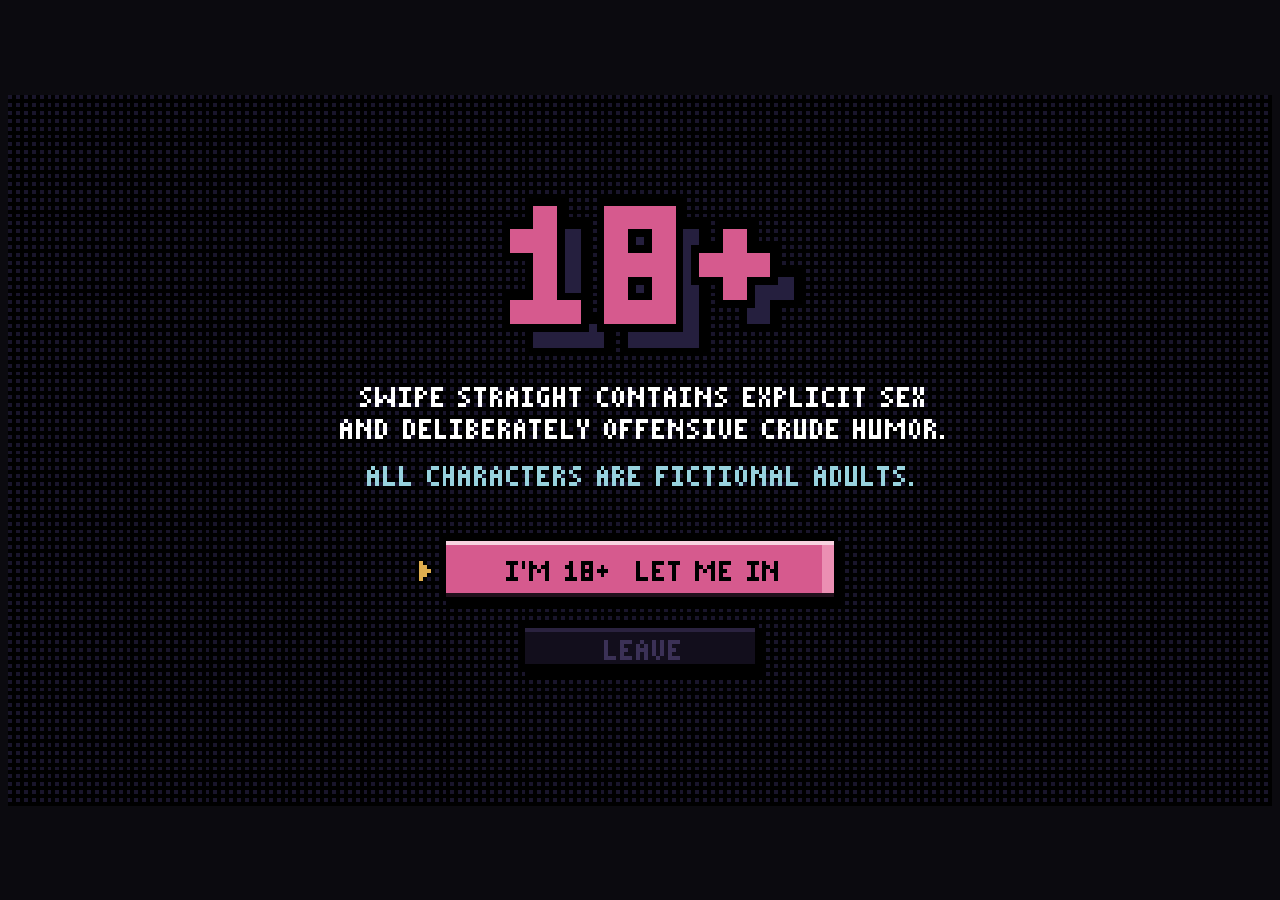
<file: index.html>
<!doctype html>
<html lang="en">
<head>
  <meta charset="utf-8">
  <meta name="viewport" content="width=device-width, initial-scale=1">
  <title>Swipe Straight</title>
  <link rel="preconnect" href="https://fonts.googleapis.com">
  <link href="https://fonts.googleapis.com/css2?family=Silkscreen&display=swap" rel="stylesheet">
  <link rel="stylesheet" href="style.css">
</head>
<body>
  <div id="stage">
    <canvas id="screen" width="320" height="180"></canvas>
    <div id="toolbar"></div>
    <div id="panel" class="hidden"></div>
  </div>
  <script src="src/core.js"></script>
  <script src="src/palette.js"></script>
  <script src="src/render.js"></script>
  <script src="src/uikit.js"></script>
  <script src="src/room.js"></script>
  <script src="src/physics.js"></script>
  <script src="src/rig.js"></script>
  <script src="src/body.js"></script>
  <script src="src/positions.js"></script>
  <script src="src/fx.js"></script>
  <script src="src/director.js"></script>
  <script src="src/audio.js"></script>
  <script src="src/ui.js"></script>
  <script src="src/scenes.js"></script>
  <script src="src/story.js"></script>
  <script src="src/props.js"></script>
  <script src="src/phone.js"></script>
  <script src="src/roomscene.js"></script>
  <script src="src/main.js"></script>
</body>
</html>
</file>
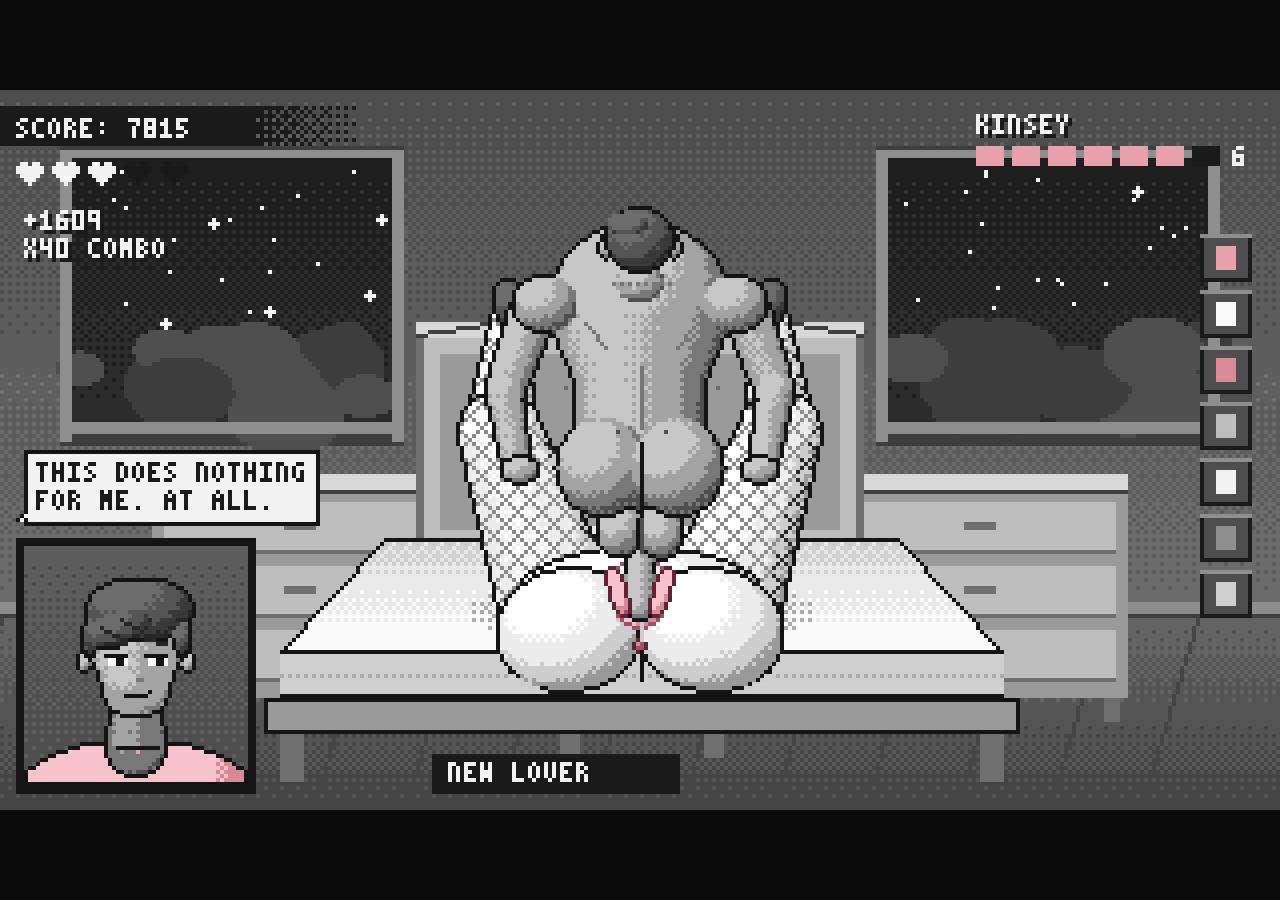
<file: drafts/scene.html>
<!doctype html>
<html>
<head>
<meta charset="utf-8">
<title>Bedroom Draft</title>
<style>
  html,body{margin:0;background:#0b0b0b;height:100%;display:flex;align-items:center;justify-content:center}
  canvas{image-rendering:pixelated;image-rendering:crisp-edges;width:min(100vw,177.7vh);height:auto}
</style>
</head>
<body>
<canvas id="c" width="320" height="180"></canvas>
<script>
// ============================================================================
//  Procedural pixel renderer — draft 1
//  Everything is drawn from primitives (ellipses + tapered capsules) into a
//  320x180 buffer, shaded with a fake-3D normal, quantised to palette ramps
//  with 4x4 Bayer dithering, then outlined where shapes overlap.
// ============================================================================
const W = 320, H = 180;
const cv = document.getElementById('c');
const ctx = cv.getContext('2d');
const img = ctx.createImageData(W, H);

// ---------------------------------------------------------------- palettes --
const BASE = {
  ink:'#141414', outlineSoft:'#3a3a3a',
  wall0:'#4e4e4e', wall1:'#5d5d5d', wall2:'#6b6b6b', trim:'#8e8e8e', trimD:'#3f3f3f',
  floor0:'#454545', floor1:'#555555', floor2:'#636363',
  night0:'#1e1e1e', night1:'#2c2c2c', cloud0:'#3d3d3d', cloud1:'#4f4f4f', star:'#f2f2f2',
  wood0:'#6f6f6f', wood1:'#9a9a9a', wood2:'#bdbdbd', wood3:'#d8d8d8',
  sheet0:'#a9a9a9', sheet1:'#cfcfcf', sheet2:'#e9e9e9', sheet3:'#fafafa',
  her0:'#9a9a9a', her1:'#cdcdcd', her2:'#ececec', her3:'#ffffff',
  his0:'#4f4f4f', his1:'#787878', his2:'#a3a3a3', his3:'#c6c6c6',
  hair0:'#262626', hair1:'#3a3a3a', hair2:'#555555', hair3:'#6c6c6c',
  pk0:'#5e2533', pk1:'#a14f61', pk2:'#d9899a', pk3:'#f6c3cd',
  net:'#2a2a2a', netc:'#8a8a8a', ui:'#f2f2f2', uiD:'#1a1a1a', heart:'#f2f2f2', heartPk:'#e8a0ae',
  sweat:'#ffffff',
};
const COLOR16 = Object.assign({}, BASE, {
  ink:'#1b1020',
  wall0:'#3b2f55', wall1:'#4a3b6a', wall2:'#58487d', trim:'#8b78b0', trimD:'#2a2140',
  floor0:'#3a2a3f', floor1:'#4c3650', floor2:'#5d4262',
  night0:'#0f1530', night1:'#1a2448', cloud0:'#2b3566', cloud1:'#3d4a85', star:'#fff6c8',
  wood0:'#5b3a2e', wood1:'#875640', wood2:'#b07a55', wood3:'#d4a27a',
  sheet0:'#8f93b8', sheet1:'#b9bddb', sheet2:'#dcdff2', sheet3:'#f5f6ff',
  her0:'#b36d5e', her1:'#e3a184', her2:'#f6c9a8', her3:'#ffe8d4',
  his0:'#6a3f2c', his1:'#9a6043', his2:'#c48a63', his3:'#e1ae84',
  hair0:'#2a1a14', hair1:'#45291d', hair2:'#64402c', hair3:'#875a3c',
  pk0:'#6b1f35', pk1:'#b8405f', pk2:'#ea7b93', pk3:'#ffbccb',
  net:'#1b1020', netc:'#a8775f', heart:'#ff5c86', heartPk:'#ff9ab4',
});
function derive(base, stops){ // map every colour by luminance onto a short ramp
  const out = {};
  const ramp = stops.map(h=>[parseInt(h.slice(1,3),16),parseInt(h.slice(3,5),16),parseInt(h.slice(5,7),16)]);
  for (const k in base){
    const h = base[k];
    const r=parseInt(h.slice(1,3),16), g=parseInt(h.slice(3,5),16), b=parseInt(h.slice(5,7),16);
    const L = (0.3*r+0.59*g+0.11*b)/255;
    const f = Math.min(ramp.length-1, Math.round(L*(ramp.length-1)));
    out[k] = '#'+ramp[f].map(v=>v.toString(16).padStart(2,'0')).join('');
  }
  return out;
}
const PALETTES = {
  gray: BASE,
  color: COLOR16,
  gameboy: derive(BASE, ['#0f380f','#306230','#8bac0f','#9bbc0f']),
  sepia: derive(BASE, ['#1d140e','#3e2c1f','#6b4c33','#9a7552','#c6a27a','#ecd3ad','#fff4dd']),
};
// gameboy pink accents become the lightest green otherwise everything's mud
let PAL = BASE, RGB = {};
function setPalette(name){
  PAL = PALETTES[name] || BASE;
  RGB = {};
  for (const k in PAL){ const h=PAL[k]; RGB[k]=[parseInt(h.slice(1,3),16),parseInt(h.slice(3,5),16),parseInt(h.slice(5,7),16)]; }
}

// ---------------------------------------------------------------- buffers ---
const colBuf = new Array(W*H).fill('ink');
const sid = new Int32Array(W*H);
const zb  = new Float32Array(W*H);
const shd = new Float32Array(W*H);
const BAYER = [0,8,2,10,12,4,14,6,3,11,1,9,15,7,13,5].map(v=>(v+0.5)/16);
const bay = (x,y)=>BAYER[(y&3)*4+(x&3)];

function px(x,y,k){ x|=0; y|=0; if(x>=0&&y>=0&&x<W&&y<H) colBuf[y*W+x]=k; }
function rect(x,y,w,h,k){ for(let j=y;j<y+h;j++) for(let i=x;i<x+w;i++) px(i,j,k); }
function ditherRect(x,y,w,h,k1,k2,amt){ // amt 0..1 of k2
  for(let j=y;j<y+h;j++) for(let i=x;i<x+w;i++) px(i,j, bay(i,j)<amt?k2:k1);
}
function vGrad(x,y,w,h,keys){ // vertical dithered gradient through keys
  for(let j=0;j<h;j++){ const f=j/(h-1)*(keys.length-1);
    for(let i=0;i<w;i++){ const lv=Math.min(keys.length-1, Math.floor(f+bay(x+i,y+j))); px(x+i,y+j,keys[lv]); } }
}
function line(x0,y0,x1,y1,k){ x0|=0;y0|=0;x1|=0;y1|=0;
  const dx=Math.abs(x1-x0), dy=-Math.abs(y1-y0), sx=x0<x1?1:-1, sy=y0<y1?1:-1; let e=dx+dy;
  for(;;){ px(x0,y0,k); if(x0===x1&&y0===y1)break; const e2=2*e; if(e2>=dy){e+=dy;x0+=sx;} if(e2<=dx){e+=dx;y0+=sy;} } }
function fillEllipseFlat(cx,cy,rx,ry,k){ for(let y=Math.floor(cy-ry);y<=cy+ry;y++) for(let x=Math.floor(cx-rx);x<=cx+rx;x++){ const u=(x+.5-cx)/rx,v=(y+.5-cy)/ry; if(u*u+v*v<=1)px(x,y,k);} }

// ------------------------------------------------------ shaded shape pass ---
const L = (()=>{ const v=[-0.35,-0.55,0.76]; const m=Math.hypot(...v); return v.map(a=>a/m); })();
let shapes = [];
function ell(o){ shapes.push(Object.assign({t:'e',rot:0},o)); }
function cap(o){ shapes.push(Object.assign({t:'c'},o)); }

function rasterShapes(){
  sid.fill(-1); zb.fill(-1e9);
  shapes.forEach((s,i)=>{
    let x0,x1,y0,y1;
    if(s.t==='e'){ const R=Math.max(s.rx,s.ry); x0=s.cx-R;x1=s.cx+R;y0=s.cy-R;y1=s.cy+R; }
    else { x0=Math.min(s.x1-s.r1,s.x2-s.r2); x1=Math.max(s.x1+s.r1,s.x2+s.r2); y0=Math.min(s.y1-s.r1,s.y2-s.r2); y1=Math.max(s.y1+s.r1,s.y2+s.r2); }
    x0=Math.max(0,Math.floor(x0)); y0=Math.max(0,Math.floor(y0)); x1=Math.min(W-1,Math.ceil(x1)); y1=Math.min(H-1,Math.ceil(y1));
    const c=Math.cos(-s.rot||0), sn=Math.sin(-s.rot||0);
    for(let y=y0;y<=y1;y++) for(let x=x0;x<=x1;x++){
      if(s.clip && (x<s.clip[0]||y<s.clip[1]||x>=s.clip[2]||y>=s.clip[3])) continue;
      const px_=x+.5, py_=y+.5; let nx,ny,d2;
      if(s.t==='e'){
        const dx=px_-s.cx, dy=py_-s.cy; const lx=dx*c-dy*sn, ly=dx*sn+dy*c;
        const u=lx/s.rx, v=ly/s.ry; d2=u*u+v*v; if(d2>1)continue;
        // rotate normal back to screen
        nx=u*Math.cos(s.rot||0)-v*Math.sin(s.rot||0); ny=u*Math.sin(s.rot||0)+v*Math.cos(s.rot||0);
      } else {
        const ax=s.x2-s.x1, ay=s.y2-s.y1, l2=ax*ax+ay*ay||1;
        let t=((px_-s.x1)*ax+(py_-s.y1)*ay)/l2; t=Math.max(0,Math.min(1,t));
        const cx=s.x1+ax*t, cy=s.y1+ay*t, r=s.r1+(s.r2-s.r1)*t;
        const dx=px_-cx, dy=py_-cy, d=Math.hypot(dx,dy); if(d>r)continue;
        nx=dx/r; ny=dy/r; d2=(d/r)*(d/r);
      }
      const z = s.z + (s.bulge??1)*Math.sqrt(Math.max(0,1-d2))*0.01;
      const idx=y*W+x; if(z<zb[idx])continue;
      const nz=Math.sqrt(Math.max(0,1-nx*nx-ny*ny));
      let sh = Math.max(0, nx*L[0]+ny*L[1]+nz*L[2]);
      sh = 0.18 + sh*0.95 - (s.ao? s.ao*(1-nz):0);
      zb[idx]=z; sid[idx]=i; shd[idx]=Math.max(0,Math.min(1,sh));
    }
  });
}
function compositeShapes(){
  const n4=[[1,0],[-1,0],[0,1],[0,-1]];
  for(let y=0;y<H;y++) for(let x=0;x<W;x++){
    const idx=y*W+x, i=sid[idx]; if(i<0)continue; const s=shapes[i];
    // outline: neighbour is empty, or belongs to another group that sits behind us
    let edge=false;
    for(const [ox,oy] of n4){ const X=x+ox, Y=y+oy;
      if(X<0||Y<0||X>=W||Y>=H){continue;}
      const j=sid[Y*W+X];
      if(j<0){ edge=!s.noOutlineBg; if(edge)break; continue; }
      const o=shapes[j];
      if(o.g!==s.g && (o.z<s.z || (o.z===s.z && j<i))){ edge=true; break; }
    }
    if(edge && s.outline!==false){ colBuf[idx]=s.ol||'ink'; continue; }
    const ramp=s.m; const v=shd[idx]*(ramp.length-1);
    let k = ramp[Math.max(0,Math.min(ramp.length-1, Math.floor(v+0.35+(bay(x,y)-0.5)*0.45)))];
    if(s.net && (((x+y)%6)===0 || ((x-y+600)%6)===0)) k = shd[idx]<0.45 ? 'net' : s.net;
    colBuf[idx]=k;
  }
}

// ------------------------------------------------------------- pixel font ---
const GLYPH = {A:'010101111101101',B:'110101110101110',C:'011100100100011',D:'110101101101110',E:'111100110100111',F:'111100110100100',G:'011100101101011',H:'101101111101101',I:'111010010010111',J:'001001001101010',K:'101101110101101',L:'100100100100111',M:'101111111101101',N:'110101101101101',O:'010101101101010',P:'110101110100100',Q:'010101101110011',R:'110101110101101',S:'011100010001110',T:'111010010010010',U:'101101101101111',V:'101101101101010',W:'101101111111101',X:'101101010101101',Y:'101101010010010',Z:'111001010100111','0':'111101101101111','1':'010110010010111','2':'110001010100111','3':'110001010001110','4':'101101111001001','5':'111100110001110','6':'011100111101111','7':'111001010010010','8':'111101111101111','9':'111101111001110',':':'000010000010000','!':'010010010000010','+':'000010111010000','.':'000000000000010','-':'000000111000000','?':'110001010000010','/':'001001010100100',' ':'000000000000000',"'":'010010000000000',',':'000000000010100','"':'101101000000000','(':'010100100100010',')':'010001001001010','&':'010101010101011','#':'101111101111101','~':'000011110000000'};
function text(str,x,y,k,shadow){ str=str.toUpperCase(); let cx=x;
  for(const ch of str){ const g=GLYPH[ch]||GLYPH['?'];
    for(let j=0;j<5;j++) for(let i=0;i<3;i++) if(g[j*3+i]==='1'){ if(shadow)px(cx+i+1,y+j+1,shadow); }
    for(let j=0;j<5;j++) for(let i=0;i<3;i++) if(g[j*3+i]==='1') px(cx+i,y+j,k);
    cx+=4; } return cx; }
const HEART=['0110110','1111111','1111111','0111110','0011100','0001000'];
function heart(x,y,k,ol){ for(let j=0;j<6;j++)for(let i=0;i<7;i++) if(HEART[j][i]==='1')px(x+i,y+j,k); }

// ------------------------------------------------------------ background ----
function rng(seed){ return ()=>{ seed=(seed*1664525+1013904223)>>>0; return seed/4294967296; }; }
function drawRoom(){
  // wall + floor
  vGrad(0,0,W,132,['wall0','wall1','wall2']);
  rect(0,128,W,3,'trim'); rect(0,131,W,1,'trimD');
  vGrad(0,132,W,48,['floor2','floor1','floor0']);
  for(let x=0;x<W;x+=23) line(x,132,x-14,179,'floor0'); // floorboards in perspective-ish
  // windows
  for(const wx of [18,222]){
    rect(wx-3,14,86,74,'trim'); rect(wx-3,86,86,3,'trimD');
    vGrad(wx,17,80,66,['night0','night1']);
    const r=rng(wx*7+3);
    for(let s=0;s<22;s++){ const sx=wx+2+(r()*76|0), sy=19+(r()*40|0); px(sx,sy,'star'); if(r()<.15){px(sx-1,sy,'star');px(sx+1,sy,'star');px(sx,sy-1,'star');px(sx,sy+1,'star');} }
    // lumpy clouds
    for(let c=0;c<14;c++){ const cx=wx+(r()*80), cy=62+r()*20, rr=6+r()*9; fillEllipseFlat(cx,cy,rr,rr*.7, r()<.5?'cloud0':'cloud1'); }
    // re-crop window frame edges
    rect(wx-3,14,3,74,'trim'); rect(wx+80,14,3,74,'trim'); rect(wx-3,14,86,3,'trim'); rect(wx-3,83,86,3,'trim');
    line(wx-3,14,wx+82,14,'trimD');
  }
  // dressers
  for(const [dx,dw] of [[38,74],[208,74]]){
    rect(dx,96,dw,4,'wood3'); rect(dx,100,dw,52,'wood1'); line(dx,100,dx+dw-1,100,'trimD');
    for(let d=0;d<3;d++){ const y=103+d*16; rect(dx+3,y,dw-6,13,'wood2'); line(dx+3,y+12,dx+dw-4,y+12,'wood0'); rect(dx+dw/2-4|0,y+5,8,2,'wood0'); }
    rect(dx+2,152,4,6,'wood0'); rect(dx+dw-6,152,4,6,'wood0');
  }
  // headboard
  rect(104,58,112,4,'wood3');
  for(let x=104;x<216;x++){ const arch=Math.round(6*Math.sin((x-104)/112*Math.PI)); for(let y=62-arch;y<62;y++)px(x,y,'wood3'); px(x,61-arch,'trimD'); }
  rect(104,62,112,52,'wood2'); rect(110,66,100,44,'wood1');
  for(let i=0;i<5;i++) for(let j=0;j<3;j++) px(122+i*19,74+j*13,'wood0'); // tufting
  rect(104,62,2,52,'wood0'); rect(214,62,2,52,'wood0');
  // mattress top (trapezoid) back edge y=112, front edge y=140
  for(let y=112;y<=140;y++){ const f=(y-112)/28; const xl=Math.round(96-26*f), xr=Math.round(224+26*f);
    for(let x=xl;x<=xr;x++){ const lv=Math.min(3, Math.floor(1.2+f*2.2+bay(x,y)*0.9)); px(x,y,['sheet0','sheet1','sheet2','sheet3'][lv]); } }
  line(96,112,224,112,'ink'); line(96,112,70,140,'ink'); line(224,112,250,140,'ink');
  // pillow peeking
  fillEllipseFlat(160,113,40,4,'sheet2'); line(122,112,198,112,'ink');
  // contact shadow under the couple
  for(let y=118;y<141;y++)for(let x=118;x<203;x++){ const u=(x-160)/44,v=(y-130)/10; if(u*u+v*v<1 && bay(x,y)<0.55*(1-u*u-v*v)+0.2) px(x,y,'sheet0'); }
  // mattress front face + rail + legs
  rect(70,141,181,11,'sheet1'); line(70,140,250,140,'ink'); line(70,151,250,151,'ink');
  for(let x=70;x<=250;x++) if(bay(x,146)<0.25)px(x,146+(x%2),'sheet0');
  rect(66,152,189,9,'wood1'); line(66,152,254,152,'ink'); line(66,160,254,160,'ink');
  rect(70,161,6,12,'wood0'); rect(245,161,6,12,'wood0'); rect(140,161,5,6,'wood0'); rect(176,161,5,6,'wood0');
  line(66,152,66,160,'ink'); line(254,152,254,160,'ink');
}

// ---------------------------------------------------------- the couple ------
const HER  = ['her0','her1','her2','her3'];
const HIS  = ['his0','his1','his2','his3'];
const HAIR = ['hair0','hair1','hair2','hair3'];
const PINK = ['pk0','pk1','pk2','pk3'];
const LIPS = ['pk1','pk2','pk3','pk3'];
const MOUND = ['pk2','pk3','her2','her3'];
const FACE = ['his1','his2','his2','his3'];

function spring(t, period, amp, decay, freq){ // damped wobble restarting every impact
  const tt = ((t % period)+period)%period;
  return amp*Math.exp(-decay*tt)*Math.sin(freq*tt);
}
function buildCouple(t, opt){
  shapes=[];
  const bpm = opt.bpm||96, period = 60/bpm;
  const ph = ((t/period)%1+1)%1;
  // stroke: quick slam in (0..0.35), slower drag out. out=1 pulled back, 0 = balls deep
  const out = Math.max(0, Math.min(1, ph<0.35 ? 1-(ph/0.35)**1.8 : ((ph-0.35)/0.65)**0.8));
  const impactT = t - period*0.35;
  const jig  = spring(impactT, period, 2.4, 7, 26);       // her cheeks ripple
  const jigB = spring(impactT-0.03, period, 3.2, 6, 20);  // his balls swing late
  const hy = 101 - out*13;                                // his hip line
  const lean = out*1.5;

  // ---------------- HER (no face, no tits: hips, thighs, pussy) ----------------
  for (const sd of [-1,1]){
    const g='herLeg'+sd;
    cap({x1:160+sd*22, y1:124, r1:15, x2:160+sd*35, y2:86, r2:11, m:HER, net:'netc', z:24, g});                 // thigh
    cap({x1:160+sd*35, y1:86, r1:10, x2:160+sd*33, y2:58+jig*0.5, r2:5, m:HER, net:'netc', z:23, g:g+'c'});     // calf
    ell({cx:160+sd*33, cy:53+jig*0.5, rx:4, ry:6.5, rot:sd*0.1, m:HAIR, z:23.2, g:g+'f'});                     // stockinged foot
  }
  const sq = jig*0.06;
  ell({cx:160, cy:126, rx:31, ry:12, m:HER, z:30, g:'her'});                                                   // hip bridge
  ell({cx:142.5, cy:135+jig*0.5, rx:19*(1+sq*0.4), ry:16*(1-sq), rot:-0.16, m:HER, z:31, g:'herCL', ao:0.08});
  ell({cx:177.5, cy:135+jig*0.5, rx:19*(1+sq*0.4), ry:16*(1-sq), rot:0.16, m:HER, z:31.01, g:'herCR', ao:0.08});

  // pussy: pink mound, deep slit, lips that wrap the shaft and pinch shut under it
  const vx=160, vy=125+jig*0.3, sr=4;
  const spread = 1 + (1-out)*0.3;
  ell({cx:vx, cy:vy+0.5, rx:7.5, ry:9.5, m:MOUND, z:32.5, g:'vulva', ol:'pk1'});
  ell({cx:vx, cy:vy, rx:2.4*spread, ry:7.5, m:['pk0','pk0','pk1','pk1'], z:33, g:'vulva', outline:false});
  for (const sd of [-1,1])
    ell({cx:vx+sd*(sr+0.9)*spread, cy:vy+0.5, rx:2.6, ry:7, rot:sd*0.28, m:LIPS, z:41, g:'lip'+sd, ol:'pk0'});
  ell({cx:160, cy:139+jig*0.5, rx:2, ry:1.6, m:['pk0','pk1','pk1','pk2'], z:33, g:'ass', ol:'pk0'});

  // ---------------- HIM ----------------
  const by = hy+16+jigB*0.6 + out*1.5;
  cap({x1:160, y1:hy+8, r1:sr+0.3, x2:160, y2:vy+4, r2:sr, m:HIS, z:40, g:'cock'});
  const bsq = out<0.12 ? 0.85 : 1;
  ell({cx:155, cy:by, rx:6.4/bsq, ry:7*bsq, rot:0.15, m:HIS, z:45, g:'ballL', ao:0.06});
  ell({cx:165, cy:by+0.4, rx:6.4/bsq, ry:7*bsq, rot:-0.15, m:HIS, z:45.01, g:'ballR', ao:0.06});

  // back: narrow waist flaring into lats/shoulders
  cap({x1:160, y1:hy-4, r1:16, x2:160, y2:hy-22, r2:17.5, m:HIS, z:48, g:'him'});
  cap({x1:160, y1:hy-22, r1:17.5, x2:160, y2:hy-38+lean, r2:24, m:HIS, z:48, g:'him'});
  for (const sd of [-1,1]){
    ell({cx:160+sd*24, cy:hy-41+lean, rx:8.5, ry:7.5, m:HIS, z:48.5, g:'him'});                       // shoulder
    cap({x1:160+sd*27, y1:hy-38+lean, r1:6.5, x2:160+sd*34, y2:hy-18, r2:5.5, m:HIS, z:47, g:'arm'+sd});
    cap({x1:160+sd*34, y1:hy-18, r1:5.2, x2:160+sd*31, y2:hy-1, r2:4.2, m:HIS, z:47.1, g:'arm'+sd});
    ell({cx:160+sd*30, cy:hy+1.5, rx:5, ry:3.8, m:HIS, z:47.3, g:'hand'+sd});                               // gripping her thighs
  }
  ell({cx:160, cy:hy-46+lean, rx:6, ry:5, m:HIS, z:48.6, g:'him'});
  for (const sd of [-1,1]) ell({cx:160+sd*8.6, cy:hy-55+lean, rx:2.2, ry:3.2, m:HIS, z:48.65, g:'ear'+sd});
  ell({cx:160, cy:hy-57+lean, rx:9, ry:8.5, m:HAIR, z:48.7, g:'head'});
  ell({cx:157, cy:hy-61+lean, rx:5, ry:3, m:['hair1','hair2','hair3','hair3'], z:48.71, g:'head', outline:false});

  const clench = out<0.12 ? 1 : 0;
  ell({cx:150.5+clench*0.6, cy:hy+1, rx:12-clench*0.8, ry:12.5, rot:-0.12, m:HIS, z:50, g:'him'});
  ell({cx:169.5-clench*0.6, cy:hy+1, rx:12-clench*0.8, ry:12.5, rot:0.12, m:HIS, z:50.01, g:'him'});
  return {hy, by, vy, out, jig, lean};
}

function details(st){
  const {hy,by,vy,lean} = st;
  line(160,hy-5,160,hy+11,'ink');                                    // his crack
  line(160,vy+8,160,137,'her1'); line(160,140,160,147,'ink');         // her perineum / crack
  line(127,146,136,150,'her1'); line(193,146,184,150,'her1');         // under-cheek folds
  line(160,by-3,160,by+5,'his0');                                    // ball seam
  line(160,hy-24,160,hy-9,'his1');                                    // spine groove
  line(146,hy-36+lean,151,hy-29,'his1'); line(174,hy-36+lean,169,hy-29,'his1'); // blades
  px(154,hy-8,'his0'); px(166,hy-8,'his0');                          // back dimples
  // fade haircut: skin pixels dithered into the hair at the nape
  for(let x=153;x<=167;x++) if(bay(x,hy-46)<0.5) px(x,(hy-46+lean)|0,'his1');
  if (st.out<0.2){ px(172,hy-30,'sweat'); px(172,hy-29,'sweat'); px(145,hy-20,'sweat'); px(186,108,'sweat'); }
}

function outlinedText(str,x,y){
  for(const [ox,oy] of [[-1,0],[1,0],[0,-1],[0,1],[-1,-1],[1,1],[-1,1],[1,-1]]) text(str,x+ox,y+oy,'ink');
  text(str,x,y,'ui');
}
// ------------------------------------------------------------------- UI -----
function drawUI(t, st, opt){
  // score banner
  for(let x=0;x<92;x++) for(let y=4;y<14;y++) if(bay(x,y) < 1-(x-60)/32 || x<60) px(x,y,'uiD');
  text('SCORE: '+(opt.score??7815), 4, 7, 'ui');
  for(let i=0;i<5;i++) heart(4+i*9, 18, i<(opt.hearts??3)?'heart':'uiD');
  if (opt.combo){ text('+'+opt.combo[0], 6, 30, 'ui','uiD'); text('X'+opt.combo[1]+' COMBO', 6, 37, 'ui','uiD'); }
  // onomatopoeia
  if (st.out < 0.15){ outlinedText('PLAP!', 190, 104); }
  // straightness / kinsey meter
  const kx=244, ky=6; text('KINSEY', kx, ky, 'ui','uiD');
  for(let i=0;i<7;i++){ const on = i < (opt.kinsey??4); rect(kx+i*9, ky+8, 7, 5, on?'heartPk':'uiD'); }
  text(String(opt.kinsey??4), kx+64, ky+8, 'ui');
  // tool sidebar
  for(let i=0;i<7;i++){ const y=36+i*14; rect(300,y,13,12,'uiD'); rect(301,y+1,11,10,'wall0'); line(300,y,312,y,'trim');
    // tiny icon blobs
    const icons=['heartPk','sheet3','pk2','wood2','star','trim','sheet1']; rect(304,y+3,5,6,icons[i]); }
  // NEW LOVER button
  rect(108,166,62,10,'uiD'); text('NEW LOVER',112,168,'ui');
}

// ------------------------------------------------------- reaction portrait --
// stage: 6 = denial, 3 = flustered, 0 = converted. Box is 56x60 at (ox,oy).
const SHIRT = { 6:['pk1','pk2','pk3','pk3'], 3:['sheet0','sheet1','sheet2','sheet3'], 0:['hair1','hair2','his1','his2'] };
const LINES = { 6:["THIS DOES NOTHING","FOR ME. AT ALL."], 3:["WHY IS IT SO WARM??","THIS IS JUST A PHASE"], 0:["BRO. PUSSY IS SO","MUCH BETTER. LOCK IN"] };

function portraitPanel(ox,oy){
  rect(ox-2,oy-2,60,64,'ink'); vGrad(ox,oy,56,60,['wall1','wall0']);
}
function portraitShapes(ox,oy,stage,t){
  const fx=ox+28, hy0=oy+25, bob = stage===0 ? Math.round(Math.sin(t*10)) : 0, Z=100;
  const sh=SHIRT[stage]; const clip=[ox,oy,ox+56,oy+60];
  const n0=shapes.length;
  ell({cx:fx, cy:oy+62, rx:30, ry:14, m:sh, z:Z, g:'shirt'});                       // shoulders/shirt
  cap({x1:fx, y1:hy0+10, r1:6.5, x2:fx, y2:oy+50, r2:8, m:['his0','his1','his1','his2'], z:Z+1, g:'neck'});
  cap({x1:fx, y1:hy0+bob, r1:13, x2:fx, y2:hy0+9+bob, r2:9.5, m:FACE, z:Z+2, g:'face'}); // skull + jaw
  for (const sd of [-1,1]) ell({cx:fx+sd*13, cy:hy0+4+bob, rx:2.2, ry:3.4, m:HIS, z:Z+1.5, g:'ear'+sd});
  if (stage===0){
    // backwards cap: dome + strap nub, peak hidden behind
    ell({cx:fx, cy:hy0-8+bob, rx:13.5, ry:8, m:['hair0','hair1','hair2','hair3'], z:Z+3, g:'cap'});
    ell({cx:fx, cy:hy0-2+bob, rx:13, ry:2.4, m:['hair0','hair0','hair1','hair1'], z:Z+3.1, g:'capband'});
  } else {
    // twink swoop: volume on top + fringe falling across one brow
    ell({cx:fx+1, cy:hy0-9+bob, rx:14, ry:8.5, m:HAIR, z:Z+3, g:'hair'});
    ell({cx:fx-5, cy:hy0-4+bob, rx:9, ry:4.5, rot:-0.35, m:HAIR, z:Z+3.1, g:'hair'});
    for (const sd of [-1,1]) ell({cx:fx+sd*11.5, cy:hy0-2+bob, rx:2.6, ry:5, m:HAIR, z:Z+3, g:'hair'});
  }
  for(let i=n0;i<shapes.length;i++) shapes[i].clip=clip;
}
function eye(ex,ey,stage,sd){
  if (stage===6){ // half-lidded, unimpressed, glancing aside
    rect(ex-2,ey,5,2,'her3'); line(ex-3,ey-1,ex+2,ey-1,'ink'); rect(ex+(sd<0?0:0),ey,2,2,'ink');
    line(ex-3,ey-4+(sd>0?-1:0),ex+2,ey-4,'hair0');                 // one brow cocked
  } else if (stage===3){ // wide, tiny pupils, worried brows
    rect(ex-2,ey-1,5,3,'her3'); line(ex-3,ey-2,ex+2,ey-2,'ink'); px(ex,ey,'ink');
    px(ex-3,ey-1,'ink');
    if (sd<0) line(ex-3,ey-4,ex+2,ey-6,'hair0'); else line(ex-2,ey-6,ex+3,ey-4,'hair0');
  } else { // fucked-stupid heart eyes
    rect(ex-2,ey-1,5,3,'her3'); line(ex-3,ey-2,ex+2,ey-2,'ink');
    px(ex-1,ey-1,'pk1'); px(ex+1,ey-1,'pk1'); rect(ex-1,ey,3,1,'pk1'); px(ex,ey+1,'pk1');
    line(ex-3,ey-6,ex+2,ey-6,'hair0');
  }
}
function portraitDetails(ox,oy,stage,t){
  const fx=ox+28, hy0=oy+25, bob = stage===0 ? Math.round(Math.sin(t*10)) : 0;
  const ey=hy0+3+bob;
  eye(fx-5,ey,stage,-1); eye(fx+5,ey,stage,1);
  px(fx,ey+5,'his1'); px(fx+1,ey+5,'his1');                         // nose
  const my=ey+9;
  if (stage===6){ line(fx-3,my,fx+2,my,'ink'); px(fx+3,my-1,'ink'); }  // smirk
  if (stage===3){ px(fx-3,my,'ink');px(fx-2,my-1,'ink');px(fx-1,my,'ink');px(fx,my-1,'ink');px(fx+1,my,'ink');px(fx+2,my-1,'ink'); }
  if (stage===0){ rect(fx-3,my-1,7,3,'ink'); rect(fx-2,my+1,5,2,'pk2'); rect(fx-2,my-1,5,1,'her3'); } // dumb grin, tongue
  // blush grows as he breaks
  const bl = stage===6?0:stage===3?0.45:0.7;
  for(let y=ey+3;y<ey+6;y++) for(const bx of [fx-9,fx+4]) for(let x=bx;x<bx+5;x++) if(bay(x,y)<bl) px(x,y,'pk2');
  if (stage<=3){ px(fx+11,ey-5,'sweat'); px(fx+11,ey-4,'sweat'); px(fx+12,ey-3,'ink'); px(fx+10,ey-3,'ink'); px(fx+11,ey-2,'ink'); }
  if (stage!==0){ line(fx-9,hy0-5+bob,fx-3,hy0-2+bob,'hair0'); line(fx-4,hy0-7+bob,fx+1,hy0-4+bob,'hair0'); }
  // cosmetic shedding
  if (stage===6){ line(fx-5,oy+50,fx+5,oy+50,'ink'); px(fx,oy+51,'heartPk'); }             // choker
  if (stage===0){ for(let y=oy+51;y<oy+60;y++) for(let x=ox;x<ox+56;x++) if(((x>>2)+(y>>2))%2===0 && colBuf[y*W+x]!=='ink' && sid[y*W+x]>=0 && shapes[sid[y*W+x]].g==='shirt') px(x,y,'hair0'); } // flannel check
}
function speech(x,y,lines){
  const w = Math.max(...lines.map(l=>l.length))*4+6, h=lines.length*7+5;
  rect(x,y,w,h,'ink'); rect(x+1,y+1,w-2,h-2,'ui');
  px(x-1,y+h-3,'ink'); px(x-2,y+h-2,'ink'); px(x-1,y+h-2,'ui'); px(x,y+h-3,'ui');
  lines.forEach((l,i)=>text(l,x+3,y+3+i*7,'uiD'));
}

// ------------------------------------------------------------ dating card --
function drawCard(t, opt){
  vGrad(0,0,W,H,['night0','night1','wall0']);
  for(let i=0;i<40;i++){ const r=rng(i*31); px(r()*W|0, r()*H|0, 'star'); }
  const cx=96, cy=14, cw=128, ch=152;
  rect(cx+3,cy+3,cw,ch,'ink'); rect(cx,cy,cw,ch,'ui'); rect(cx,cy,cw,1,'ink'); rect(cx,cy+ch-1,cw,1,'ink'); rect(cx,cy,1,ch,'ink'); rect(cx+cw-1,cy,1,ch,'ink');
  portraitPanel(cx+36,cy+8);
  const g = opt.guy;
  text(g.name, cx+(cw-g.name.length*4)/2|0, cy+74, 'uiD');
  text(g.nick, cx+(cw-g.nick.length*4)/2|0, cy+81, 'pk1');
  let y=cy+92;
  for(const [k,v] of g.stats){ text(k,cx+6,y,'his1'); text(v,cx+46,y,'uiD'); y+=7; }
  y+=2; line(cx+6,y,cx+cw-7,y,'sheet0'); y+=4;
  for(const l of g.bio){ text(l,cx+6,y,'uiD'); y+=7; }
  // swipe buttons
  rect(cx+16,cy+ch+4-18,26,10,'uiD'); text('NOPE',cx+21,cy+ch-12,'ui');
  rect(cx+cw-44,cy+ch+4-18,28,10,'pk1'); text('CONVERT',cx+cw-43,cy+ch-12,'ui');
  return {ox:cx+36, oy:cy+8};
}

// --------------------------------------------------------------- render -----
const GUY = { name:'BRAYDEN KOWALSKI', nick:'"BRUNCH"',
  stats:[['AGE','24'],['HEIGHT',"5'9 (5'7)"],['JOB','BRAND AMBASSADOR']],
  bio:['ICED OAT LATTE ENJOYER.','HAS NEVER SEEN A PUSSY.'] };
function render(t, opt={}){
  setPalette(opt.pal||'gray');
  const stage = opt.stage ?? 6;
  if (opt.mode==='card'){
    const p = drawCard(t, Object.assign({guy:GUY}, opt));
    shapes=[]; portraitShapes(p.ox,p.oy,stage,t);
    rasterShapes(); compositeShapes(); portraitDetails(p.ox,p.oy,stage,t);
  } else {
    drawRoom();
    const st = buildCouple(t, opt);
    const pox=6, poy=114;
    if (opt.ui!==false){ portraitPanel(pox,poy); portraitShapes(pox,poy,stage,t); }
    rasterShapes(); compositeShapes(); details(st);
    if (opt.ui!==false){ portraitDetails(pox,poy,stage,t); speech(6,90,LINES[stage]); drawUI(t, st, opt); }
  }
  const d=img.data;
  for(let i=0;i<W*H;i++){ const c=RGB[colBuf[i]]||[255,0,255]; d[i*4]=c[0];d[i*4+1]=c[1];d[i*4+2]=c[2];d[i*4+3]=255; }
  ctx.putImageData(img,0,0);
}
window.render = render;

const q = new URLSearchParams(location.search);
const opts = {pal:q.get('pal')||'gray', combo:[1604,40], mode:q.get('mode')||'scene', stage:+(q.get('stage')??6), kinsey:+(q.get('stage')??6)};
if (q.has('t')) render(parseFloat(q.get('t')), opts);
else { const t0=performance.now(); (function loop(){ render((performance.now()-t0)/1000, opts); requestAnimationFrame(loop); })(); }
</script>
</body>
</html>
</file>
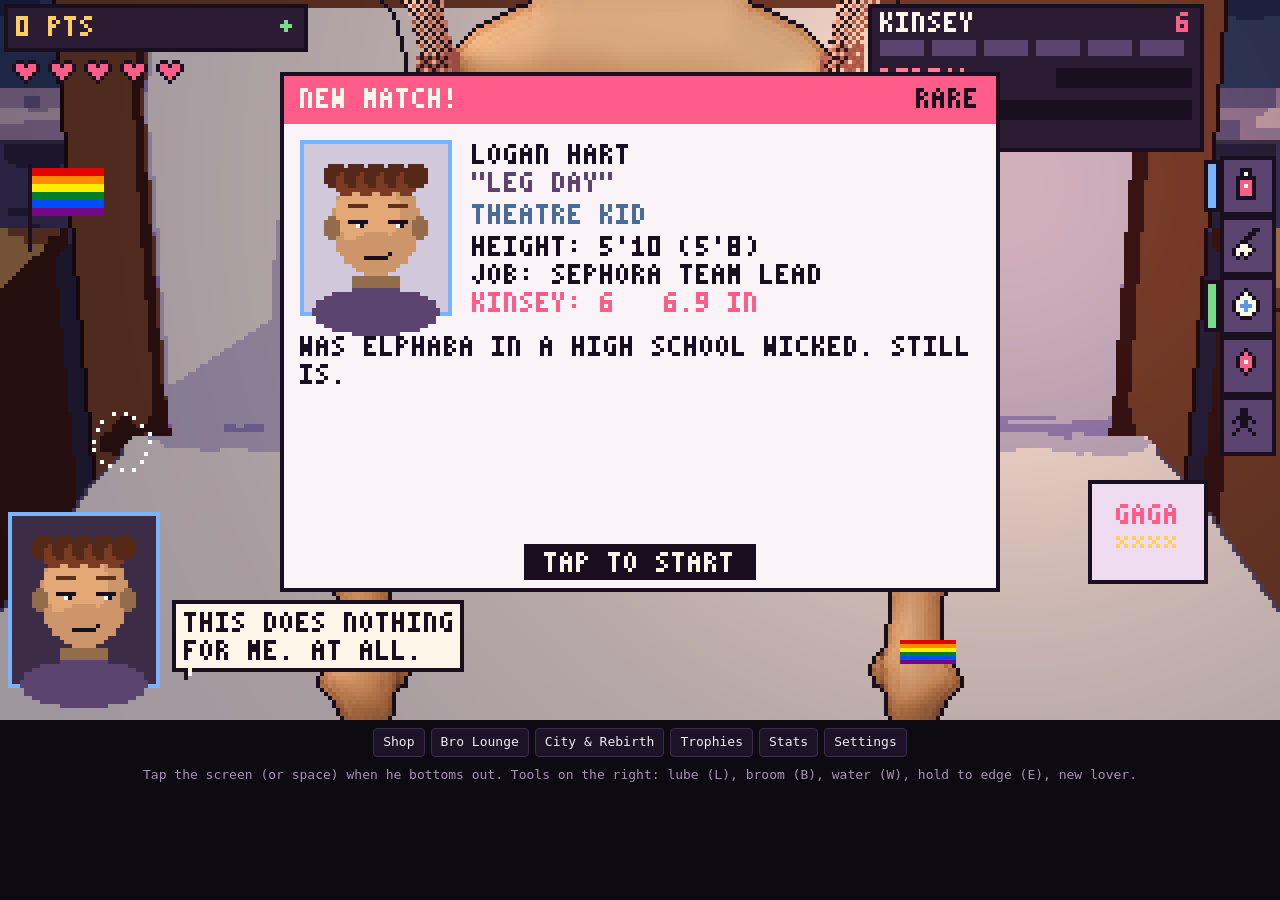
<file: drafts/v3/game.html>
<!doctype html>
<html>
<head>
<meta charset="utf-8">
<title>Straight Up Bedroom</title>
<meta name="viewport" content="width=device-width, initial-scale=1">
<style>
  :root{ --bg:#0d0a12; --panel:#1c1426; --ink:#f4e9f2; --accent:#ff5c8a; }
  html,body{margin:0;background:var(--bg);color:var(--ink);font:13px/1.3 ui-monospace,Menlo,monospace}
  #wrap{position:relative;width:min(100vw,177.7vh);margin:0 auto}
  canvas{display:block;width:100%;height:auto;image-rendering:pixelated;image-rendering:crisp-edges}
  #hud{position:absolute;inset:0}
  #bar{display:flex;flex-wrap:wrap;gap:6px;justify-content:center;padding:8px}
  button,label{background:var(--panel);color:var(--ink);border:1px solid #3b2b4d;border-radius:4px;padding:5px 9px;font:inherit;cursor:pointer}
  button.on{border-color:var(--accent);color:var(--accent)}
  input[type=range]{vertical-align:middle}
  #wrap{touch-action:manipulation;user-select:none;-webkit-user-select:none}
  #modal{position:fixed;inset:0;background:rgba(8,5,12,.82);display:flex;align-items:flex-start;justify-content:center;padding:16px;overflow:auto;z-index:5}
  #modal[hidden]{display:none}
  #sheet{background:#1c1426;border:2px solid #3b2b4d;border-radius:6px;max-width:640px;width:100%;padding:14px 16px;box-sizing:border-box}
  #sheet h2{margin:0 0 4px;font-size:16px;color:var(--accent);letter-spacing:.06em;text-transform:uppercase}
  #sheet .sub{color:#a691b0;margin:0 0 10px}
  #sheet .row{display:flex;gap:10px;align-items:center;justify-content:space-between;padding:7px 0;border-top:1px solid #2e2240}
  #sheet .row b{color:#fff}
  #sheet .row small{color:#a691b0;display:block}
  #sheet .grid{display:grid;grid-template-columns:repeat(auto-fill,minmax(150px,1fr));gap:8px}
  #sheet .al{background:#251b33;border:1px solid #3b2b4d;border-radius:4px;padding:6px;display:flex;gap:6px;min-width:0}
  #sheet .al canvas{width:51px;height:60px;image-rendering:pixelated;flex:none}
  #sheet .al div{min-width:0;font-size:11px;line-height:1.35}
  #sheet .gold{color:#ffce5c} #sheet .ok{color:#78dc8c} #sheet .dim{color:#6f5c80}
  #sheet .close{float:right}
  #sheet button[disabled]{opacity:.45;cursor:default}
</style>
</head>
<body>
<div id="wrap"><canvas id="gl" width="320" height="180"></canvas><canvas id="hud" width="320" height="180"></canvas></div>
<div id="bar">
  <button data-panel="shop">Shop</button>
  <button data-panel="lounge">Bro Lounge</button>
  <button data-panel="city">City &amp; Rebirth</button>
  <button data-panel="trophies">Trophies</button>
  <button data-panel="stats">Stats</button>
  <button data-panel="settings">Settings</button>
</div>
<p style="text-align:center;color:#a691b0;margin:2px 12px 12px">Tap the screen (or space) when he bottoms out. Tools on the right: lube (L), broom (B), water (W), hold to edge (E), new lover.</p>
<div id="modal" hidden><div id="sheet"></div></div>
<script src="ui.js"></script>
<script src="game.js"></script>
<script>
'use strict';
// ------------------------------------------------------------ palette ------
// same hue-shifted ramps as sprites/palette.px.js, but 8 steps so light can sweep smoothly
function hex(h){ return [parseInt(h.slice(1,3),16),parseInt(h.slice(3,5),16),parseInt(h.slice(5,7),16)]; }
function rgb2hsl(r,g,b){ r/=255;g/=255;b/=255; const mx=Math.max(r,g,b), mn=Math.min(r,g,b); let h=0,s=0; const l=(mx+mn)/2;
  if(mx!==mn){ const d=mx-mn; s=l>0.5?d/(2-mx-mn):d/(mx+mn); h= mx===r?(g-b)/d+(g<b?6:0): mx===g?(b-r)/d+2:(r-g)/d+4; h*=60; } return [h,s,l]; }
function hsl2rgb(h,s,l){ h=((h%360)+360)%360/360; if(s===0) return [l*255,l*255,l*255].map(Math.round);
  const q=l<0.5?l*(1+s):l+s-l*s, p=2*l-q; const f=t=>{ t=(t+1)%1; return t<1/6?p+(q-p)*6*t: t<1/2?q: t<2/3?p+(q-p)*(2/3-t)*6:p; };
  return [f(h+1/3),f(h),f(h-1/3)].map(v=>Math.round(v*255)); }
function toward(h,t,a){ const d=((t-h+540)%360)-180; return h+Math.sign(d)*Math.min(Math.abs(d),a); }
function shadeRamp(base,n,o={}){ const [h,s0,l0]=rgb2hsl(...hex(base)); const shift=o.shift??24, spread=o.spread??0.56, sat=o.sat??1;
  return Array.from({length:n},(_,i)=>{ const t=n===1?0:i/(n-1)-0.5; const lo=o.lo??spread/2, hi=o.hi??spread/2; const l=Math.max(0.04,Math.min(0.93,l0+(t<0?t*2*lo:t*2*hi)));
    const hh=t<0?toward(h,250,shift*-t*2):toward(h,55,shift*t*2); const s=Math.max(0,Math.min(1,s0*sat*(t<0?1-0.1*-t*2:1-0.3*t*2)));
    return hsl2rgb(hh,s,l); }); }
// material: keys, base colour, ramp options, shininess, specular strength
const MATS=[null,
  {keys:'abcde', base:'#e9b294', o:{lo:0.42,hi:0.11,shift:20,sat:0.66}, shin:28, spec:0.30},   // 1 her skin (oiled)
  {keys:'fghi',  base:'#de968a', o:{lo:0.40,hi:0.11,shift:16,sat:0.75}, shin:30, spec:0.30},   // 2 outer lips
  {keys:'jkmp',  base:'#d0506e', o:{lo:0.36,hi:0.15,shift:8},     shin:60, spec:0.60},   // 3 wet pink
  {keys:'uv',    base:'#b45a6c', o:{spread:0.50,shift:8},           shin:20, spec:0.30},   // 4 asshole
  {keys:'ABCDE', base:'#b5764a', o:{lo:0.42,hi:0.11,shift:8,sat:0.95}, shin:22, spec:0.18},   // 5 his skin
  {keys:'WXYZ',  base:'#4a3328', o:{spread:0.50,shift:10},          shin:10, spec:0.10},   // 6 hair
  {keys:'FGHIJK',base:'#a8594c', o:{lo:0.34,hi:0.13,shift:8,sat:0.9}, shin:18, spec:0.22},   // 7 shaft / sack
  {keys:'PQRS',  base:'#d9708a', o:{spread:0.70,shift:10},          shin:50, spec:0.80},   // 8 glans
];
const LINES={ z:'#1a0f1e', o:'#9a5446', O:'#5a3428', V:'#4a2222', x:'#6e2238', n:'#2a1820', l:'#2b1b2b', L:'#4a3047' };
const RAMP_N=8;
function buildLUTs(gray){
  const g=GAME.guy(), hue=(GAME.shinyOn()||GAME.rainbowOn())?(performance.now()/8)%360:0;
  const lut=new Uint8Array(256*4), lineCol=new Uint8Array(256*4), ramp=new Uint8Array(RAMP_N*16*4);
  MATS.forEach((m,mi)=>{ if(!m) return;
    let base=m.base; if(g&&mi===5) base=g.tone[0]; if(g&&mi===7) base=g.tone[1];
    if(hue&&(mi===5||(GAME.rainbowOn()&&mi===1))){ const [h,s2,l]=rgb2hsl(...hex(base)); const c=hsl2rgb(h+hue,Math.max(s2,0.55),l); base='#'+c.map(v=>v.toString(16).padStart(2,'0')).join(''); }
    let r=shadeRamp(base,RAMP_N,m.o);
    if(gray && mi!==2 && mi!==3 && mi!==4 && mi!==8) r=r.map(c=>{ const v=Math.round(0.3*c[0]+0.59*c[1]+0.11*c[2]); return [v,v,v]; });
    r.forEach((c,i)=>ramp.set([...c,255],(mi*RAMP_N+i)*4));
    [...m.keys].forEach((k,ti)=>lut.set([mi, Math.round(ti/(m.keys.length-1)*255), 0, 255], k.charCodeAt(0)*4)); });
  for(const [k,h] of Object.entries(LINES)){ let c=hex(h); if(gray){ const v=Math.round(0.3*c[0]+0.59*c[1]+0.11*c[2]); c=[v,v,v]; }
    lut.set([0,0,255,255],k.charCodeAt(0)*4); lineCol.set([...c,255],k.charCodeAt(0)*4); }
  return {lut,lineCol,ramp};
}

// -------------------------------------------------------------- WebGL ------
const cv=document.getElementById('gl'), gl=cv.getContext('webgl2',{antialias:false,premultipliedAlpha:false});
const VS=`#version 300 es
void main(){ vec2 p=vec2((gl_VertexID<<1)&2, gl_VertexID&2); gl_Position=vec4(p*2.-1.,0.,1.); }`;
const FS=`#version 300 es
precision highp float;
uniform sampler2D uMat,uNrm,uRoom,uLut,uLine,uRamp;
uniform int uFrame; uniform vec3 uLamp; uniform float uLampOn, uPixel, uTime, uSheen;
uniform vec4 uCheek[2];   // offset xy, squash
uniform vec4 uBall[2];    // centre xy, offset xy
uniform vec4 uSack;       // top y, squash L, squash R
uniform vec4 uLeg;        // swing angle L, R
out vec4 o;
const float RN=${RAMP_N}.;
vec3 ramp(float mat, float t){ t=clamp(t,0.,1.)*(RN-1.); float i=floor(t), f=t-i;
  vec3 a=texelFetch(uRamp, ivec2(int(mat)*${RAMP_N}+int(i),0),0).rgb, b=texelFetch(uRamp, ivec2(int(mat)*${RAMP_N}+int(min(i+1.,RN-1.)),0),0).rgb;
  return mix(a,b,f); }
float bayer(ivec2 p){ int x=p.x&3, y=p.y&3; int m[16]=int[16](0,8,2,10,12,4,14,6,3,11,1,9,15,7,13,5); return (float(m[y*4+x])+0.5)/16.; }
mat2 rot(float a){ float c=cos(a), s=sin(a); return mat2(c,-s,s,c); }
vec4 matAt(int layer, vec2 q){ ivec2 s=ivec2(floor(q)); if(s.x<0||s.y<0||s.x>319||s.y>179) return vec4(0.); return texelFetch(uMat, ivec2(uFrame*320+s.x, layer*180+s.y),0); }
int partOf(vec4 m){ return int(m.b*255.+0.5); }
// physics: find which source pixel lands on screen pixel p (inverse warp, per body part)
vec4 pickMat(vec2 p, out ivec2 src, out int layer){
  // the sack layer swings and squashes on top
  { float neck=smoothstep(uSack.x-2.,uSack.x+14.,p.y);
    float w0=exp(-dot(p-uBall[0].xy-uBall[0].zw,p-uBall[0].xy-uBall[0].zw)/288.), w1=exp(-dot(p-uBall[1].xy-uBall[1].zw,p-uBall[1].xy-uBall[1].zw)/288.);
    float tot=max(w0+w1,1e-4), k=min(1.,(w0+w1)*1.6)*neck; vec2 q=p-(uBall[0].zw*w0+uBall[1].zw*w1)/tot*k;
    for(int i=0;i<2;i++){ vec2 c=uBall[i].xy+uBall[i].zw; float w=(i==0?w0:w1)/tot*k; float sq=(i==0?uSack.y:uSack.z)*w;
      vec2 bot=c+vec2(0.,10.); q=mix(q, bot+(q-bot)/vec2(1.+sq*0.08,1.-sq*0.08), w); }
    vec4 m=matAt(1,q); if(m.a>0.5){ src=ivec2(floor(q)); layer=1; return m; } }
  layer=0;
  // her legs swing from the hips (more toward her feet)
  for(int i=0;i<2;i++){ vec2 pv=vec2(i==0?126.:194.,88.); float w=clamp((pv.y-p.y)/120.,0.,1.);
    vec2 q=pv+rot(-(i==0?uLeg.x:uLeg.y)*w)*(p-pv); vec4 m=matAt(0,q); if(m.a>0.5 && partOf(m)==1+i){ src=ivec2(floor(q)); return m; } }
  // her cheeks jiggle and squash
  for(int i=0;i<2;i++){ vec2 c=vec2(i==0?136.:184.,114.); vec2 d=(p-c)/vec2(31.,35.); float w=smoothstep(1.15,0.2,length(d))*smoothstep(1.,6.,abs(p.x-160.));
    vec2 sc=vec2(1.+uCheek[i].z*0.10*w,1.-uCheek[i].z*0.12*w); vec2 q=p-uCheek[i].xy*w; q=mix(q,c+(q-c)/sc,w);
    vec4 m=matAt(0,q); if(m.a>0.5 && (partOf(m)==3+i || (partOf(m)==4-i && abs(q.x-160.)<3.))){ src=ivec2(floor(q)); return m; } }
  vec4 m=matAt(0,p); int pt=partOf(m);
  if(pt>=1 && pt<=2){ src=ivec2(floor(p)); return vec4(0.); }   // that bit of her leg moved away: the room shows through
  src=ivec2(floor(p)); return m; }
void main(){
  ivec2 p=ivec2(gl_FragCoord.xy); p.y=179-p.y;
  vec3 room=texelFetch(uRoom,p,0).rgb;
  vec3 lampC=vec3(1.0,0.72,0.45);
  vec3 toLampR=uLamp-vec3(vec2(p),0.); float dR=length(toLampR.xy);
  float glow=uLampOn*0.55/(1.+dR*dR/(110.*110.));
  ivec2 src; int layer; vec4 m=pickMat(vec2(p)+0.5, src, layer);
  if(m.a<0.5){ o=vec4(room*(0.62+glow*lampC*1.1),1.); return; }
  int key=int(m.r*255.+0.5); float flag=m.g*255.;
  vec4 lu=texelFetch(uLut, ivec2(key,0),0);
  if(lu.b>0.5){ vec3 c=texelFetch(uLine, ivec2(key,0),0).rgb; o=vec4(c*(0.85+glow*lampC*0.6),1.); return; }
  float mat=lu.r*255.; float tone=lu.g;
  vec3 n=normalize(texelFetch(uNrm, ivec2(uFrame*320+src.x, layer*180+src.y),0).rgb*2.-1.);
  // lights in screen space (x right, y down, z toward the viewer)
  vec3 L=normalize(vec3(-0.55,-0.62,0.58));
  float key_=max(0.,(dot(n,L)+0.08)/1.08);
  float fill=max(0.,dot(n,normalize(vec3(0.7,0.15,0.7))))*0.22;
  float rim=pow(1.-max(n.z,0.),2.2)*max(0.,dot(normalize(n.xy+1e-4),normalize(vec2(0.75,-0.65))))*0.45;
  vec3 toLamp=uLamp-vec3(vec2(p),0.); float dl=length(toLamp);
  float lamp=uLampOn*max(0.,dot(n,normalize(toLamp)))*1.15/(1.+dl*dl/(95.*95.));
  // contact shading: darken next to creases, outlines and other materials (crack, sack on her, thigh edges)
  float occ=0.;
  for(int i=0;i<8;i++){ float a=float(i)*0.785; vec2 d=vec2(cos(a),sin(a));
    for(int r=1;r<=3;r++){ ivec2 q=p+ivec2(round(d*float(r*2))); vec4 mq=texelFetch(uMat, ivec2(uFrame*320+clamp(q.x,0,319), clamp(q.y,0,179)),0);
      float w=1./float(r);
      if(mq.a<0.5) occ+=0.25*w;
      else { float fq=mq.g*255.; vec4 lq=texelFetch(uLut, ivec2(int(mq.r*255.+0.5),0),0);
        if(fq>0.5 || abs(lq.r*255.-mat)>0.5) occ+=w; } } }
  float ao=1.-clamp(occ/9.,0.,1.)*0.75;
  if(layer==1) ao=max(ao,0.9);                                    // the sack sits out in front: its own shading, not the crease shading behind it
  float lum=(0.03+0.62*key_+fill*0.7+rim*0.7+lamp*0.75)*ao;
  // hand-drawn creases keep their darkness (crack, seams, folds); highlights stay bright
  if(flag>1.5){ lum*=mix(0.52,1.12,tone); }
  float shin=mat==1.?28.:mat==2.?30.:mat==3.?60.:mat==5.?22.:mat==7.?18.:mat==8.?50.:12.;
  float sstr=mat==1.?0.55:mat==2.?0.5:mat==3.?0.9:mat==5.?0.35:mat==7.?0.35:mat==8.?0.8:0.1;
  if(mat==5.) sstr*=uSheen;
  float spec=pow(max(0.,dot(n,normalize(L+vec3(0,0,1)))),shin)*sstr + uLampOn*pow(max(0.,dot(n,normalize(normalize(toLamp)+vec3(0,0,1)))),shin)*sstr*0.8/(1.+dl*dl/(95.*95.));
  float t=lum*0.86;
  if(uPixel>0.5){ float s=t*5.; float fr=fract(s); float b=bayer(p); s=floor(s)+(fr>0.78&&b<(fr-0.78)/0.22?1.:0.); t=s/5.; spec=spec>0.45?1.:0.; }
  vec3 c=ramp(mat,t);
  c+= spec*mix(vec3(1.,0.9,0.8),c*1.4,0.5)*(uPixel>0.5?0.4:0.5);
  c*= mix(vec3(1.),vec3(1.08,0.98,0.9),uLampOn*min(1.,lamp));
  o=vec4(c,1.);
}`;
function sh(t,s){ const x=gl.createShader(t); gl.shaderSource(x,s); gl.compileShader(x); if(!gl.getShaderParameter(x,gl.COMPILE_STATUS)) throw new Error(gl.getShaderInfoLog(x)); return x; }
const prog=gl.createProgram(); gl.attachShader(prog,sh(gl.VERTEX_SHADER,VS)); gl.attachShader(prog,sh(gl.FRAGMENT_SHADER,FS)); gl.linkProgram(prog);
if(!gl.getProgramParameter(prog,gl.LINK_STATUS)) throw new Error(gl.getProgramInfoLog(prog));
gl.useProgram(prog);
function tex(unit, w, h, data){ const t=gl.createTexture(); gl.activeTexture(gl.TEXTURE0+unit); gl.bindTexture(gl.TEXTURE_2D,t);
  gl.texParameteri(gl.TEXTURE_2D,gl.TEXTURE_MIN_FILTER,gl.NEAREST); gl.texParameteri(gl.TEXTURE_2D,gl.TEXTURE_MAG_FILTER,gl.NEAREST);
  gl.texParameteri(gl.TEXTURE_2D,gl.TEXTURE_WRAP_S,gl.CLAMP_TO_EDGE); gl.texParameteri(gl.TEXTURE_2D,gl.TEXTURE_WRAP_T,gl.CLAMP_TO_EDGE);
  gl.pixelStorei(gl.UNPACK_PREMULTIPLY_ALPHA_WEBGL,false); gl.pixelStorei(gl.UNPACK_COLORSPACE_CONVERSION_WEBGL,gl.NONE);
  if(data && data.width && !(data instanceof Uint8Array)) gl.texImage2D(gl.TEXTURE_2D,0,gl.RGBA,gl.RGBA,gl.UNSIGNED_BYTE,data);
  else gl.texImage2D(gl.TEXTURE_2D,0,gl.RGBA,w,h,0,gl.RGBA,gl.UNSIGNED_BYTE,data); return t; }
const U=n=>gl.getUniformLocation(prog,n);
// decode sprite data exactly (no colour profile, no premultiplied alpha): these PNGs hold numbers, not colours
// (data: URIs are decoded by hand: the artifact viewer blocks fetch() for them)
function dataBlob(src){ const [head,b64]=src.split(','); const bin=atob(b64), u=new Uint8Array(bin.length); for(let i=0;i<bin.length;i++) u[i]=bin.charCodeAt(i); return new Blob([u],{type:head.slice(5).split(';')[0]}); }
async function loadImg(src){ const blob=src.startsWith('data:')?dataBlob(src):await (await fetch(src)).blob();
  try{ return await createImageBitmap(blob,{premultiplyAlpha:'none',colorSpaceConversion:'none'}); }
  catch(e){ return await new Promise((res,rej)=>{ const i=new Image(); i.onload=()=>res(i); i.onerror=rej; i.src=URL.createObjectURL(blob); }); } }

// -------------------------------------------------------------- state ------
const S=GAME.S.settings; let MOUSE=null;
let META, rooms={};
function setLUTs(){ const L=buildLUTs(S.gray); tex(3,256,1,L.lut); tex(4,256,1,L.lineCol); tex(5,RAMP_N*16,1,L.ramp); gl.activeTexture(gl.TEXTURE2); gl.bindTexture(gl.TEXTURE_2D, S.gray?rooms.gray:rooms.color); }
async function bootInner(){
  const [mat,nrm,rc,rg,meta]=await Promise.all([loadImg('game/sprites/press_close.mat.png'),loadImg('game/sprites/press_close.nrm.png'),
    loadImg('game/sprites/room_color.png'),loadImg('game/sprites/room_gray.png'),fetch('game/sprites/press_close.json').then(r=>r.json()).catch(()=>null)]);
  META=meta||{frames:[120,50,40,70,60,60,70,80].map(ms=>({ms}))};
  tex(0,0,0,mat); tex(1,0,0,nrm); rooms.color=tex(2,0,0,rc); rooms.gray=tex(2,0,0,rg);
  GAME.init(META,{ onGuy:()=>setLUTs(), openPanel:(n)=>openPanel(n) });
  setLUTs();
  gl.uniform1i(U('uMat'),0); gl.uniform1i(U('uNrm'),1); gl.uniform1i(U('uRoom'),2); gl.uniform1i(U('uLut'),3); gl.uniform1i(U('uLine'),4); gl.uniform1i(U('uRamp'),5);
  requestAnimationFrame(loop);
}
async function boot(){ try{ await bootInner(); }catch(e){ console.error(e); const p=document.createElement('p'); p.style.cssText='color:#ff5c8a;text-align:center;padding:12px'; p.textContent='The game could not start: '+(e&&e.message||e); document.body.prepend(p); } }
// -------------------------------------------------------------- loop -------
const hud=document.getElementById('hud'), hctx=hud.getContext('2d'), hbuf=new Uint8ClampedArray(320*180*4);
const C={ink:[26,15,30],paper:[255,246,234],uiD:[43,27,51],uiM:[91,68,112],heart:[255,92,138],blush:[255,125,154],brow:[58,39,33]};

// ------------------------------------------------------------- physics -----
// 2D springs in screen pixels. The slam (frame 3) kicks her cheeks, legs and his balls;
// the balls also lag behind every jump of the sprite's own sack position, then swing back.
const spr=()=>({x:[0,0],v:[0,0]});
const PH={ cheek:[spr(),spr()], ball:[spr(),spr()], ballSq:[0,0], leg:[{a:0,v:0},{a:0,v:0}], prevFrame:-1, prevBy:null, t:0, plap:0 };
function spring(o,k,c,dt){ for(let i=0;i<2;i++){ o.v[i]+=(-k*o.x[i]-c*o.v[i])*dt; o.x[i]+=o.v[i]*dt; } }
function slam(power){
  PH.cheek.forEach((c,i)=>{ c.v[0]+=(i?1:-1)*26*power; c.v[1]+=72*power; });
  PH.leg.forEach((l,i)=>{ l.v+=(i?1:-1)*1.1*power*(0.8+Math.random()*0.4); });
  PH.ball.forEach(b=>{ b.v[0]+=(Math.random()-0.5)*36*power; });
}
function physics(dt,f){
  const fr=META.frames[f];
  if(f!==PH.prevFrame){ if(f===3) slam(GAME.power()); PH.prevFrame=f; }
  if(PH.prevBy===null) PH.prevBy=fr.by;
  const dBy=fr.by-PH.prevBy; PH.prevBy=fr.by;
  PH.ball.forEach((b,i)=>{ if(dBy){ b.x[1]-=dBy*(0.55+i*0.1); b.v[1]-=dBy*4; }
    spring(b,95,3.2,dt);
    const floor=fr.mode==='slap'?1.5:fr.mode==='mid'?4:6;          // the sack can't sink into her
    if(b.x[1]>floor){ const hit=b.v[1]; b.x[1]=floor; if(hit>0){ b.v[1]=-hit*0.35; if(hit>60){ PH.ballSq[i]=Math.min(1,hit/260); PH.plap=0.3; PH.cheek.forEach(c=>c.v[1]+=hit*0.12); } } }
    b.x[1]=Math.max(-9,b.x[1]); b.x[0]=Math.max(-5,Math.min(5,b.x[0]));
    PH.ballSq[i]=Math.max(0,PH.ballSq[i]-dt*4); });
  PH.cheek.forEach(c=>{ spring(c,175,6.5,dt); c.x[1]=Math.max(-6,Math.min(9,c.x[1])); c.x[0]=Math.max(-5,Math.min(5,c.x[0])); });
  PH.leg.forEach((l,i)=>{ l.v+=(-60*l.a-4.5*l.v)*dt; l.a=Math.max(-0.3,Math.min(0.3,l.a+l.v*dt)); });
}
let lastNow=null, acc=0, lutT=0;
function loop(now){
  const dt=lastNow===null?0:Math.min(0.05,Math.max(0,(now-lastNow)/1000)); lastNow=now;
  const i=GAME.tick(dt);
  { acc+=dt; while(acc>1/240){ physics(1/240,i); acc-=1/240; } PH.plap=Math.max(0,PH.plap-dt); }
  if((GAME.shinyOn()||GAME.rainbowOn()) && now-lutT>120){ lutT=now; setLUTs(); }
  { const fr=META.frames[i], gap=fr.mode==='slap'?10:fr.mode==='mid'?9:8.5, drop=fr.mode==='slap'?1:fr.mode==='mid'?2:3;
    gl.uniform4fv(U('uCheek'),[PH.cheek[0].x[0],PH.cheek[0].x[1],Math.max(-0.5,Math.min(1,PH.cheek[0].x[1]*0.12)),0, PH.cheek[1].x[0],PH.cheek[1].x[1],Math.max(-0.5,Math.min(1,PH.cheek[1].x[1]*0.12)),0]);
    gl.uniform4fv(U('uBall'),[160-gap,fr.by+drop,PH.ball[0].x[0],PH.ball[0].x[1], 160+gap,fr.by,PH.ball[1].x[0],PH.ball[1].x[1]]);
    gl.uniform4f(U('uSack'),fr.sackTop,PH.ballSq[0],PH.ballSq[1],0); gl.uniform4f(U('uLeg'),PH.leg[0].a,PH.leg[1].a,0,0); }
  // the lamp: a candle that wanders on its own, or follows the mouse
  const flick=0.92+0.08*Math.sin(now*0.023)+0.05*Math.sin(now*0.071);
  const lp=MOUSE||[230+Math.sin(now*0.0004)*30, 40+Math.cos(now*0.0005)*10];
  gl.uniform1i(U('uFrame'),i); gl.uniform3f(U('uLamp'),lp[0],lp[1],46); gl.uniform1f(U('uLampOn'),S.lamp?flick:0); gl.uniform1f(U('uPixel'),S.pixel?1:0); gl.uniform1f(U('uTime'),now/1000); gl.uniform1f(U('uSheen'),GAME.sheen());
  gl.viewport(0,0,320,180); gl.drawArrays(gl.TRIANGLES,0,3);
  // HUD
  hbuf.fill(0); const c=new Canvas2(hbuf,320,180);
  GAME.draw(c);
  hctx.putImageData(new ImageData(hbuf,320,180),0,0);
  requestAnimationFrame(loop);
}
// ------------------------------------------------------------ controls -----
const $=id=>document.getElementById(id);
const toHud=e=>{ const r=$('hud').getBoundingClientRect(); return [(e.clientX-r.left)/r.width*320,(e.clientY-r.top)/r.height*180]; };
$('hud').addEventListener('pointerdown',e=>{ e.preventDefault(); const [x,y]=toHud(e); GAME.pointerDown(x,y); });
window.addEventListener('pointerup',()=>GAME.pointerUp());
$('hud').addEventListener('pointermove',e=>{ if(e.pointerType==='mouse') MOUSE=toHud(e); });
$('hud').addEventListener('pointerleave',()=>{ MOUSE=null; });
window.addEventListener('keydown',e=>{ if(!$('modal').hidden) { if(e.code==='Escape') closePanel(); return; } GAME.key(e,true); });
window.addEventListener('keyup',e=>GAME.key(e,false));
// ------------------------------------------------------------ menus --------
const esc=s=>String(s).replace(/[&<>"]/g,c=>({'&':'&amp;','<':'&lt;','>':'&gt;','"':'&quot;'}[c]));
let panelName=null;
function openPanel(n){ panelName=n; $('modal').hidden=false; renderPanel(); }
function closePanel(){ $('modal').hidden=true; panelName=null; }
$('modal').addEventListener('click',e=>{ if(e.target.id==='modal') closePanel(); });
document.querySelectorAll('#bar button[data-panel]').forEach(b=>b.onclick=()=>openPanel(b.dataset.panel));
function face(al){ const cv=document.createElement('canvas'); cv.width=34; cv.height=40; const buf=new Uint8ClampedArray(34*40*4); const c=new Canvas2(buf,34,40);
  GAME.portrait(c,0,0,{...al,kinsey:0,wigGone:true},4,performance.now()/1000); cv.getContext('2d').putImageData(new ImageData(buf,34,40),0,0); return cv; }
function renderPanel(){
  const G=GAME, S2=G.S, el=$('sheet'), f=G.fmt; let h='<button class="close" id="pClose">Close</button>';
  if(panelName==='shop'){
    h+=`<h2>Shop</h2><p class="sub"><span class="gold">${f(S2.pts)} points</span> · alumni earn ${G.passiveRate().toFixed(1)}/s</p>`;
    for(const [id,u] of Object.entries(G.UPGRADES)){ const lv=S2.upg[id], max=u.tiers?u.tiers.length-1:u.max, cost=u.tiers?u.cost[lv+1]:u.cost[lv];
      const now=u.tiers?u.tiers[lv]:(lv?'level '+lv:'not owned'), done=lv>=max;
      h+=`<div class="row"><div><b>${u.name}</b> <span class="dim">(${esc(now)})</span><small>${esc(u.desc)}</small></div>
        <button data-buy="${id}" ${done||S2.pts<cost?'disabled':''}>${done?'Maxed':(u.tiers?u.tiers[lv+1]+': ':'')+f(cost)}</button></div>`; }
    const d=new Date().toDateString()!==S2.daily;
    h+=`<div class="row"><div><b>Daily stubborn guy</b><small>A very stubborn guy, once a day. Pays 5x.</small></div><button id="pDaily" ${d?'':'disabled'}>${d?'Queue him':'Done today'}</button></div>`;
  }
  if(panelName==='lounge'){
    const n=S2.alumni.length;
    h+=`<h2>Bro Lounge</h2><p class="sub">${n} converted guys hanging out · earning <span class="gold">${G.passiveRate().toFixed(1)}/s</span>, even while you're away</p>`;
    const furn=[[1,'a beanbag'],[3,'a gaming chair'],[6,'sports on the TV'],[10,'a beer pong table'],[15,'a neon beer sign'],[25,'a fridge full of Monster']];
    h+=`<p class="sub">The lounge has ${furn.filter(x=>n>=x[0]).map(x=>x[1]).join(', ')||'nothing yet'}${n?`, and ${n*3} empty beer cans`:''}.</p><div class="grid" id="alGrid"></div>`;
    if(!n) h+='<p class="sub">Convert your first guy and he moves in here.</p>';
  }
  if(panelName==='city'){
    const c=G.cityOf(S2.tier), bossIn=Math.max(0,G.BOSS_AFTER-S2.cityConv);
    h+=`<h2>${esc(c.name)}</h2><p class="sub">City ${S2.tier+1} · boss: <b>${esc(c.boss)}</b> (${esc(c.title)})</p>`;
    h+=`<div class="row"><div><b>Boss</b><small>${S2.bossBeaten?'<span class="ok">Beaten. You can rebirth.</span>':bossIn?`Shows up after ${bossIn} more conversions here.`:'He is up next. Good luck.'}</small></div></div>`;
    h+=`<div class="row"><div><b>Rebirth: The Straight Agenda</b><small>Move to a gayer city. Resets points, upgrades and alumni. Pays <span class="gold">${G.flannelNow()} Flannel</span> (from ${S2.runConv} conversions this run).</small></div><button id="pReb" ${S2.bossBeaten?'':'disabled'}>Rebirth</button></div>`;
    h+=`<h2 style="margin-top:12px">Perks</h2><p class="sub"><span class="gold">${S2.flannel} Flannel</span> · permanent, they survive rebirths</p>`;
    for(const [id,p] of Object.entries(G.PERKS)) h+=`<div class="row"><div><b>${p.name}</b><small>${esc(p.desc)}</small></div><button data-perk="${id}" ${S2.perks[id]||S2.flannel<p.cost?'disabled':''}>${S2.perks[id]?'Owned':p.cost+' Flannel'}</button></div>`;
    h+=`<p class="sub" style="margin-top:10px">Route: ${G.CITIES.map((x,i)=>i<S2.tier?`<s>${esc(x.name)}</s>`:i===S2.tier?`<b>${esc(x.name)}</b>`:esc(x.name)).join(' → ')} → endless Pride Parade</p>`;
  }
  if(panelName==='trophies'){
    const got=Object.keys(S2.ach).length;
    h+=`<h2>Trophies</h2><p class="sub">${got} of ${Object.keys(G.ACH).length}</p>`;
    for(const [id,[n,d]] of Object.entries(G.ACH)) h+=`<div class="row"><div><b class="${S2.ach[id]?'gold':'dim'}">${n}</b><small>${esc(d)}</small></div><span class="${S2.ach[id]?'ok':'dim'}">${S2.ach[id]?'Unlocked':'Locked'}</span></div>`;
  }
  if(panelName==='stats'){
    const st=S2.stats, rows=[['Guys converted',st.conv],['Creampies',st.creampies],['Condoms filled',st.condoms],['Litres',st.litres.toFixed(2)],['Beds broken',st.beds],['Times someone said "no homo"',st.nohomo],['Perfect hits',st.perfects],['Mega nuts',st.megas],['Condoms swept',st.swept],['Best combo',st.bestCombo],['Chaos handled',st.events],['Time played',Math.floor(st.time/60)+' min']];
    h+='<h2>Stats</h2>'+rows.map(([a,b])=>`<div class="row"><span>${esc(a)}</span><b>${esc(b)}</b></div>`).join('');
  }
  if(panelName==='settings'){
    const o=(k,v,label)=>`<button data-set="${k}" data-val="${v}" class="${S2.settings[k]===v?'on':''}">${label}</button>`;
    h+=`<h2>Settings</h2>
      <div class="row"><span>Shading</span><span>${o('pixel',false,'Smooth')} ${o('pixel',true,'Pixel bands')}</span></div>
      <div class="row"><span>Palette</span><span>${o('gray',false,'Color')} ${o('gray',true,'Grayscale + pink')}</span></div>
      <div class="row"><span>Candle light</span><span>${o('lamp',true,'On')} ${o('lamp',false,'Off')}</span></div>
      <div class="row"><span>Climax</span><span>${o('climax','creampie','Creampie')} ${o('climax','condom','Condom')}</span></div>
      <div class="row"><span>Sound and music</span><span>${o('sound',false,'Off')} ${o('sound',true,'On')}</span></div>
      <div class="row"><span>Mirror Mode (S2G)</span><span class="dim">${S2.perks.mirror?'Coming soon':'Needs the Mirror Mode perk'}</span></div>
      <div class="row"><span>Wipe save</span><button id="pWipe">Start over</button></div>`;
  }
  el.innerHTML=h;
  $('pClose').onclick=closePanel;
  el.querySelectorAll('[data-buy]').forEach(b=>b.onclick=()=>{ G.buy(b.dataset.buy); renderPanel(); });
  el.querySelectorAll('[data-perk]').forEach(b=>b.onclick=()=>{ G.buyPerk(b.dataset.perk); renderPanel(); });
  el.querySelectorAll('[data-set]').forEach(b=>b.onclick=()=>{ const v=b.dataset.val; S2.settings[b.dataset.set]=v==='true'?true:v==='false'?false:v; G.save(); if(b.dataset.set==='gray') setLUTs(); if(b.dataset.set==='sound'&&S2.settings.sound) G.unlockAudio(); renderPanel(); });
  if($('pDaily')) $('pDaily').onclick=()=>{ G.daily(); renderPanel(); };
  if($('pReb')) $('pReb').onclick=()=>{ G.rebirth(); closePanel(); };
  if($('pWipe')) $('pWipe').onclick=()=>{ if($('pWipe').dataset.sure){ G.reset(); } else { $('pWipe').dataset.sure=1; $('pWipe').textContent='Tap again to wipe everything'; } };
  if($('alGrid')) S2.alumni.slice().reverse().forEach(al=>{ const d=document.createElement('div'); d.className='al'; d.appendChild(face(al));
    const r=G.RARITY[al.rar]; const t=document.createElement('div');
    t.innerHTML=`<b>${esc(al.name)}</b><br><span class="dim">${esc(G.ARCH[al.arch].name.toLowerCase())}</span> · <span style="color:rgb(${r[3].join(',')})">${(al.shiny?'shiny ':'')+r[0].toLowerCase()}</span><br><span class="gold">${G.JOBS_ALUMNI[al.job][0].toLowerCase()}</span><br>now enjoys ${esc(al.enjoys.join(', '))}`;
    d.appendChild(t); $('alGrid').appendChild(d); });
}
window.__G=GAME;
boot();
</script>
</body>
</html>
</file>
<file: style.css>
* { box-sizing: border-box; }
:root { --bg: #0b0a0f; --fg: #e8e8f0; color-scheme: dark; }
html, body { margin: 0; height: 100%; background: var(--bg); color: var(--fg); overflow: hidden; }
body { padding-left: max(8px, env(safe-area-inset-left, 0px)); padding-right: max(8px, env(safe-area-inset-right, 0px)); }
body { display: flex; align-items: center; justify-content: center; font-family: 'Silkscreen', ui-monospace, monospace; }

#stage { position: relative; --u: 3px; user-select: none; }
#screen { width: 100%; height: 100%; display: block; image-rendering: pixelated; image-rendering: crisp-edges; cursor: pointer; }

#toolbar {
  position: absolute; right: calc(var(--u) * 3); top: calc(var(--u) * 3);
  display: flex; flex-direction: column; gap: calc(var(--u) * 1.5); width: calc(var(--u) * 26);
}
#toolbar .row { display: flex; gap: calc(var(--u) * 1.5); }
#toolbar .row button { flex: 1; }
#toolbar .sep { height: calc(var(--u) * 1); }
#toolbar button, #panel button {
  font-family: inherit; font-size: calc(var(--u) * 4.2); line-height: 1; letter-spacing: 0;
  color: #e8e8f0; background: #1c1a24; border: calc(var(--u) * 0.7) solid #000;
  box-shadow: inset 0 calc(var(--u) * -0.8) 0 #0e0d13, inset 0 calc(var(--u) * 0.6) 0 #3a3746;
  padding: calc(var(--u) * 1.3) 0 calc(var(--u) * 1.1); cursor: pointer; image-rendering: pixelated;
}
#toolbar button:hover, #panel button:hover { background: #2c2938; }
#toolbar button.on, #panel button.on { background: #e8e8f0; color: #111; box-shadow: inset 0 calc(var(--u) * -0.8) 0 #a8a8b4; }
#toolbar button.hot { color: #ff8fb0; }

#panel {
  position: absolute; right: calc(var(--u) * 32); top: calc(var(--u) * 3);
  width: calc(var(--u) * 92); max-height: calc(100% - var(--u) * 20); overflow-y: auto;
  background: rgba(14, 13, 19, 0.94); border: calc(var(--u) * 0.7) solid #000;
  box-shadow: 0 0 0 calc(var(--u) * 0.6) #3a3746; padding: calc(var(--u) * 2.5); color: #e8e8f0;
  font-size: calc(var(--u) * 4); scrollbar-width: thin;
}
#panel.hidden { display: none; }
#panel .ph { display: flex; justify-content: space-between; align-items: center; font-size: calc(var(--u) * 5.5); margin-bottom: calc(var(--u) * 2); }
#panel .ph .x { width: calc(var(--u) * 8); padding: calc(var(--u) * 1) 0; }
#panel .prow { display: flex; align-items: center; gap: calc(var(--u) * 2); margin: calc(var(--u) * 1.6) 0; }
#panel .prow > span { width: calc(var(--u) * 26); flex: none; color: #b4b4c4; }
#panel .pbox { display: flex; flex-wrap: wrap; gap: calc(var(--u) * 1.2); flex: 1; }
#panel .chip { padding: calc(var(--u) * 1) calc(var(--u) * 1.6); font-size: calc(var(--u) * 3.6); }
#panel .sw { width: calc(var(--u) * 7); height: calc(var(--u) * 7); padding: 0; }
#panel .sw.on { outline: calc(var(--u) * 0.8) solid #fff; }
#panel .help { margin-top: calc(var(--u) * 3); color: #8a8a9a; line-height: 1.6; font-size: calc(var(--u) * 3.6); }

#panel input[type=range] { -webkit-appearance: none; appearance: none; width: 100%; height: calc(var(--u) * 3); background: #2c2938; border: calc(var(--u) * 0.5) solid #000; }
#panel input[type=range]::-webkit-slider-thumb { -webkit-appearance: none; width: calc(var(--u) * 3); height: calc(var(--u) * 5); background: #e8e8f0; border: calc(var(--u) * 0.5) solid #000; cursor: pointer; }
#panel input[type=range]::-moz-range-thumb { width: calc(var(--u) * 3); height: calc(var(--u) * 5); background: #e8e8f0; border: calc(var(--u) * 0.5) solid #000; border-radius: 0; }

#stage.noui #toolbar, #stage.noui #panel { display: none; }
#stage.noui #toolbar.peek { display: flex; }

#gate {
  position: absolute; inset: 0; display: flex; align-items: center; justify-content: center;
  background: rgba(5, 5, 8, 0.92); color: #e8e8f0; text-align: center;
}
#gate .gbox { width: 70%; }
#gate .gt { font-size: calc(var(--u) * 10); margin-bottom: calc(var(--u) * 4); letter-spacing: calc(var(--u) * 0.5); }
#gate p { font-size: calc(var(--u) * 4); color: #b4b4c4; line-height: 1.5; }
#gate button {
  font-family: inherit; font-size: calc(var(--u) * 5); padding: calc(var(--u) * 2.5) calc(var(--u) * 6); margin-top: calc(var(--u) * 3);
  background: #e8e8f0; color: #111; border: calc(var(--u) * 0.8) solid #000; cursor: pointer;
}

/* scenes: the HTML toolbar only exists in the sandbox; menus are drawn in-canvas */
#stage:not(.sandbox) #toolbar, #stage:not(.sandbox) #panel { display: none; }
#screen.nocursor { cursor: none; }
</file>
